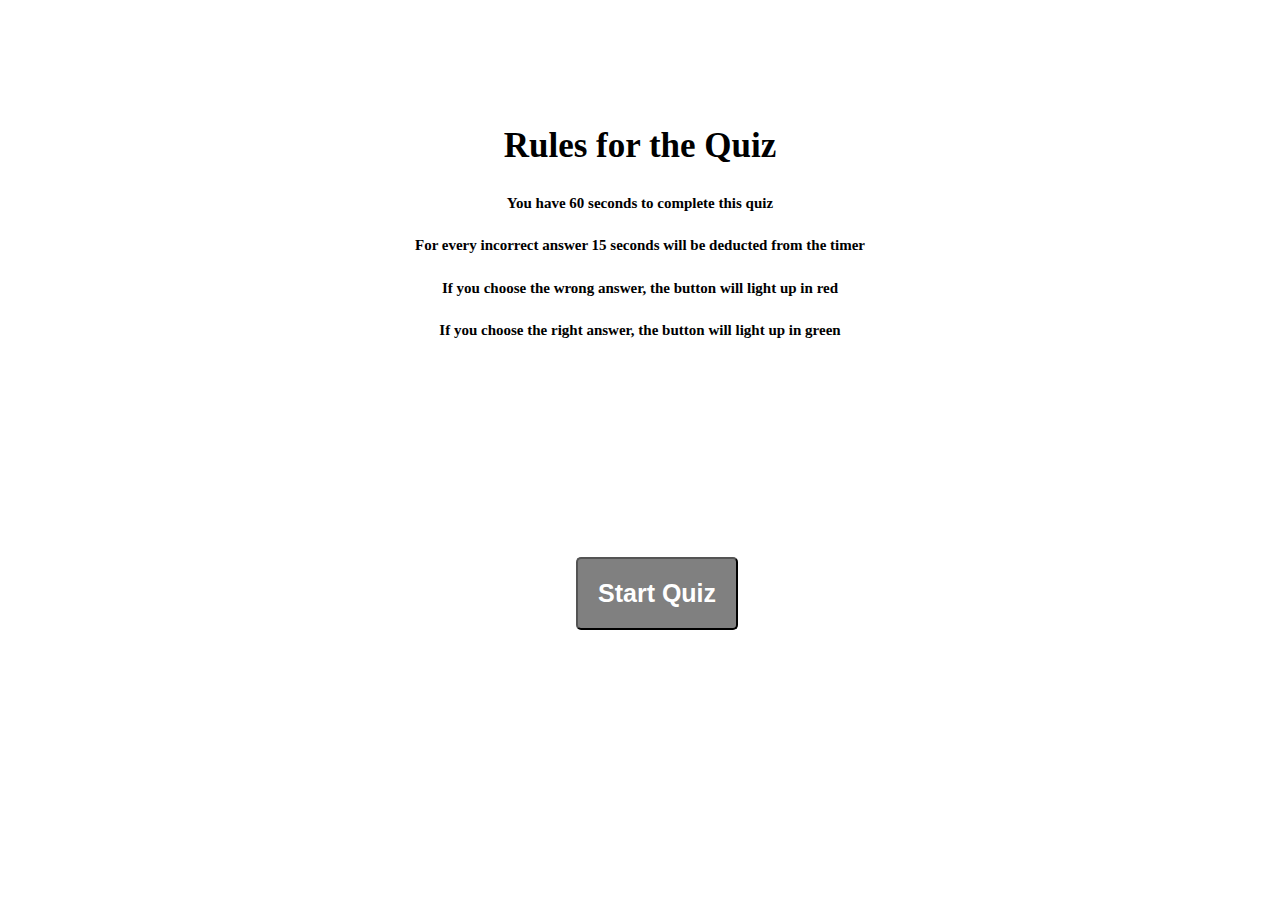
<file: index.html>
<!DOCTYPE html>

<html>
    <head>
        <meta charset="utf-8">
        <meta http-equiv="X-UA-Compatible" content="IE=edge">
        <title>MY Coding Quiz</title>
        <meta name="description" content="">
        <meta name="viewport" content="width=device-width, initial-scale=1">
        <link rel="stylesheet" href="style.css">
        
    </head>
    <body>
       

       <!-- Starting Quiz Section -->
      <header> 
       <div class="container">
           <div id="question-container">
           <h2>Rules for the Quiz</h2>
           <h5>You have 60 seconds to complete this quiz</h5>
           <h5>For every incorrect answer 15 seconds will be deducted from the timer</h5>
           <h5>If you choose the wrong answer, the button will light up in red</h5>
           <h5>If you choose the right answer, the button will light up in green</h5>
           
           </div>
           <button id="btn_start">Start Quiz</button>             
                     
       </div>
      </header> 
     


    <!-- Questions Box -->
        
    <main>    
     <div id="questionBox" class="hide">
        <h1 class="con"></h1>
        <div class="choiceBox">
        <span onclick="checkAnswer(this)" data-opt="1"></span>
        <span onclick="checkAnswer(this)" data-opt="2"></span>
        <span onclick="checkAnswer(this)" data-opt="3"></span>
        <span onclick="checkAnswer(this)" data-opt="4"></span>
        </div>
     </div>
    </main>

    <!-- Timer for the quiz -->
    <aside> 
        <div id="timerCount">
            <!-- <h3>Seconds left: <span id="time-left">10</span></h3> -->
            <div id="time-left" class="hide">Time Left:30</div>
        </div>
    </aside>   
         
        

        <!-- Box to enter initials -->
        <section>
             <div class="results">
                 <label id="lab" class="hide">Your Score: <span id="sp"></span></label><br><br>
                 <p id="name" class="hide">Enter your initials below:</p>
                 <input type = "text" minlength="1" maxlength="3" id = "myText" class="hide"/>
                 <button id="but" class="hide">Submit</button> 
                 <br><br>
             </div>
        </section>

          
        <!-- Box to show scores -->
        <article>
             <div class="showScores">
               <h3 id="HS" class="hide">High Scores</h3>         
          
               <form action="./index.html">
                <button id="gob" class="hide">Go Back</button>
               </form><br>           
               <button id="highsc" class="hide">Clear HighScores</button>
             </div>  
          <p id ="f1"></p>
        </article> 
        
        <!-- Footer Section -->
    <footer>
        <button onclick="showNext()" id="next_button" class="hide">Next Question</button>
    </footer>


        
        <script src="https://ajax.googleapis.com/ajax/libs/jquery/3.5.1/jquery.min.js"></script>
        <script src="script.js" async defer></script>
    </body>
</html>
</file>
<file: style.css>
/* <!-- Starting Quiz Section --> */

#btn_start {
    position: absolute;
    bottom: 30%;
    left: 45%;
    font-size: 25px;
    font-weight: bold;
    background-color: grey;
    color: white;
    padding: 20px;
    border-radius: 5px;
}

.container {
    text-align: center;
    margin-top: 10%;
}

h2 {
    font-size: 35px;
}

h5 {
    font-size: 15px;
}   
   

.hide {
    display: none;
}

/* <!-- Questions Box --> */

.choiceBox {
    display: grid;
    margin: 20px 0;
    grid-gap: 10px;
    text-align: center;
}

.choiceBox span {
    border-radius: 10px;
    border: 1px solid;
    padding: 10px 10px;
    width: 15%;
    background-color:lightgray;
    color: black;
    font-weight: bold;
}

.choiceBox span.correct {
    background-color: #00ab00;
    color: white;
}

.choiceBox span.wrong {
    background-color: #ff3b0e;
    color: white;
}

/* <!-- Timer for the quiz --> */

#time-left {
    position:absolute;
    right: 100px;
    font-size: 20px;
    top: 10%;
}

/* <!-- Box to enter initials --> */

.results {
    text-align: center;
}

/* <!-- Box to show scores --> */

.showScores {
    text-align: center;
}


/* <!-- Footer Section --> */

#next_button {
    padding: 10px;
    border-radius: 5px;
    font-size: 20px;
    background-color: #1da3dd;  
    color: white;
}
</file>
